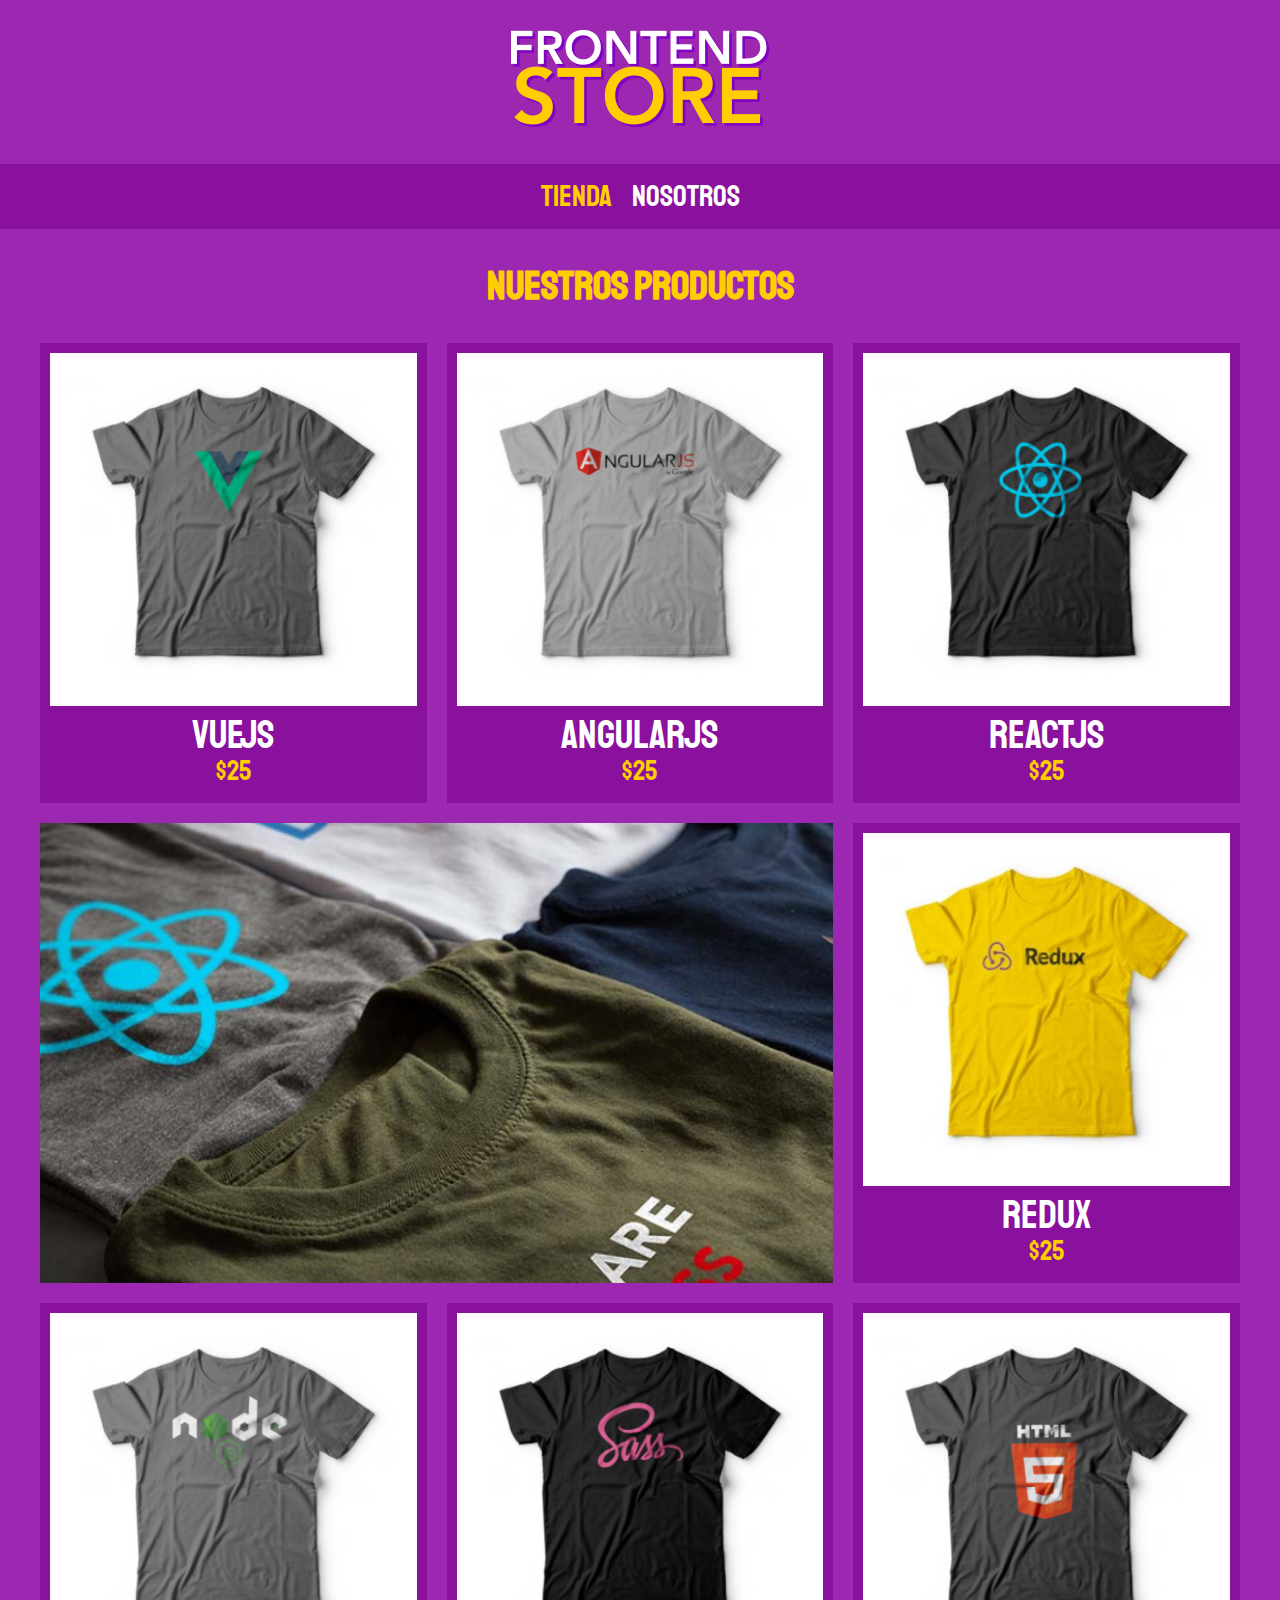
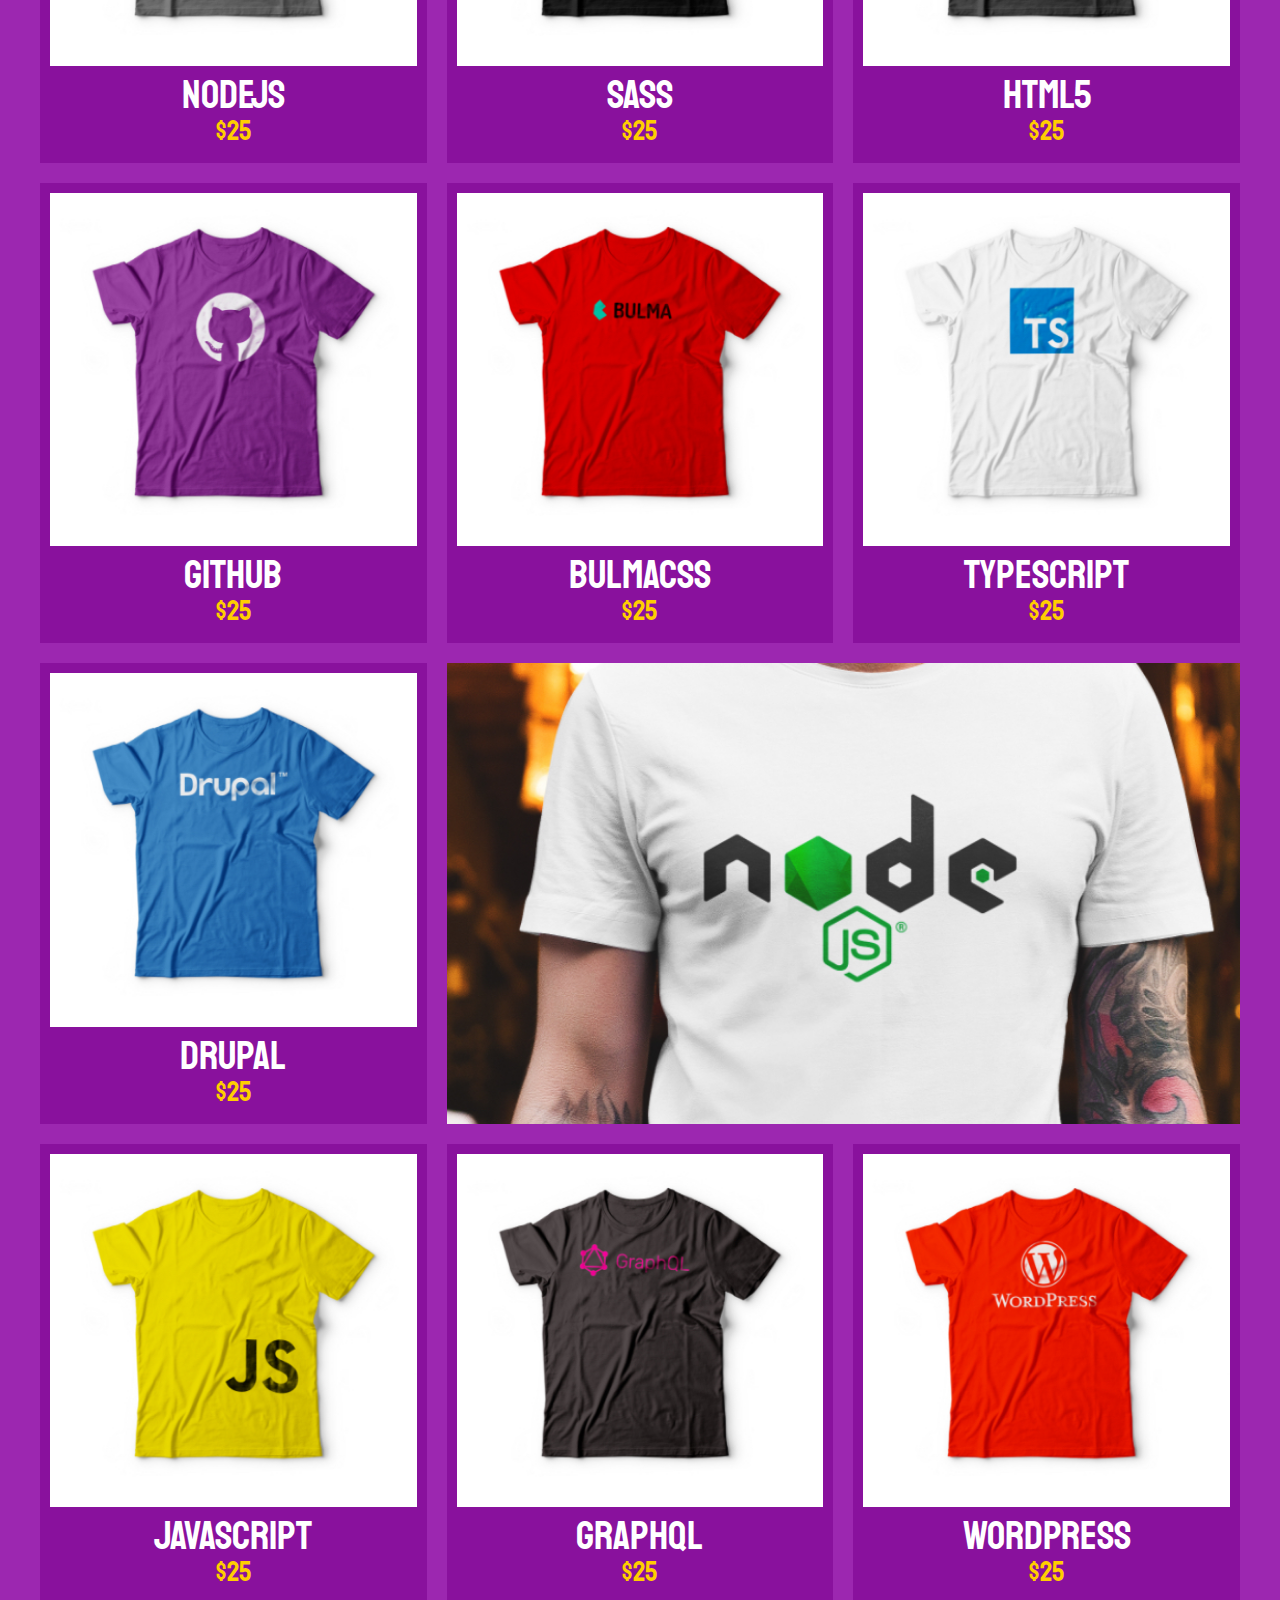
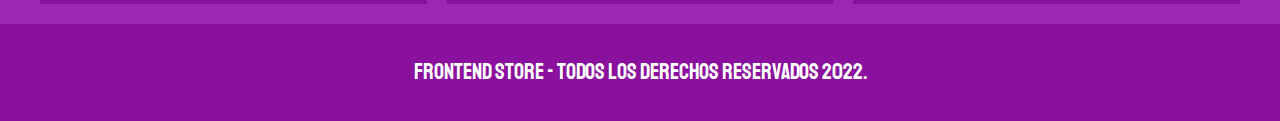
<file: index.html>
<!DOCTYPE html>
<html lang="en">
<head>
    <meta charset="UTF-8">
    <meta http-equiv="X-UA-Compatible" content="IE=edge">
    <meta name="viewport" content="width=device-width, initial-scale=1.0">
    <link rel="stylesheet" href="styles/normalice.css">
    <link rel="preconnect" href="https://fonts.googleapis.com">
    <link rel="preconnect" href="https://fonts.gstatic.com" crossorigin>
    <link href="https://fonts.googleapis.com/css2?family=Staatliches&display=swap" rel="stylesheet">
    <link rel="stylesheet" href="styles/style.css">
    <title>FronEnd Store</title>
</head>
<body>
    <header class="header">
        <a href="index.html">
            <img class="header__logo" src="img/logo.png" alt="Logotipo">
        </a>
    </header>
    <nav class="navegation">
        <a class="navegation__enlace navegation__enlace--activo" href="index.html">Tienda</a>
        <a class="navegation__enlace" href="nosotros.html">Nosotros</a>
    </nav>  
    <main>
        <div class="contenedor">
            <h1>Nuestros Productos</h1>

            <div class="grid">
                <div class="producto">
                    <a href="producto.html">
                        <img class="producto__imagen" src="img/1.jpg" alt="ImagenCamisa">
                        <div class="producto__informacion">
                            <p class="producto__nombre">VueJS</p>
                            <p class="producto__precio">$25</p>
                        </div>
                    </a>
                 </div> <!--Producto-->
                 <div class="producto">
                    <a href="producto.html">
                        <img class="producto__imagen" src="img/2.jpg" alt="ImagenCamisa">
                        <div class="producto__informacion">
                            <p class="producto__nombre">AngularJS</p>
                            <p class="producto__precio">$25</p>
                        </div>
                    </a>
                 </div> <!--Producto-->
                 <div class="producto">
                    <a href="producto.html">
                        <img class="producto__imagen" src="img/3.jpg" alt="ImagenCamisa">
                        <div class="producto__informacion">
                            <p class="producto__nombre">ReactJS</p>
                            <p class="producto__precio">$25</p>
                        </div>
                    </a>
                 </div> <!--Producto-->
                 <div class="producto">
                    <a href="producto.html">
                        <img class="producto__imagen" src="img/4.jpg" alt="ImagenCamisa">
                        <div class="producto__informacion">
                            <p class="producto__nombre">Redux</p>
                            <p class="producto__precio">$25</p>
                        </div>
                    </a>
                 </div> <!--Producto-->
                 <div class="producto">
                    <a href="producto.html">
                        <img class="producto__imagen" src="img/5.jpg" alt="ImagenCamisa">
                        <div class="producto__informacion">
                            <p class="producto__nombre">NodeJS</p>
                            <p class="producto__precio">$25</p>
                        </div>
                    </a>
                 </div> <!--Producto-->
                 <div class="producto">
                    <a href="producto.html">
                        <img class="producto__imagen" src="img/6.jpg" alt="ImagenCamisa">
                        <div class="producto__informacion">
                            <p class="producto__nombre">Sass</p>
                            <p class="producto__precio">$25</p>
                        </div>
                    </a>
                 </div> <!--Producto-->
                 <div class="producto">
                    <a href="producto.html">
                        <img class="producto__imagen" src="img/7.jpg" alt="ImagenCamisa">
                        <div class="producto__informacion">
                            <p class="producto__nombre">HTML5</p>
                            <p class="producto__precio">$25</p>
                        </div>
                    </a>
                 </div> <!--Producto-->
                 <div class="producto">
                    <a href="producto.html">
                        <img class="producto__imagen" src="img/8.jpg" alt="ImagenCamisa">
                        <div class="producto__informacion">
                            <p class="producto__nombre">GitHub</p>
                            <p class="producto__precio">$25</p>
                        </div>
                    </a>
                 </div> <!--Producto-->
                 <div class="producto">
                    <a href="producto.html">
                        <img class="producto__imagen" src="img/9.jpg" alt="ImagenCamisa">
                        <div class="producto__informacion">
                            <p class="producto__nombre">BulmaCss</p>
                            <p class="producto__precio">$25</p>
                        </div>
                    </a>
                 </div> <!--Producto-->
                 <div class="producto">
                    <a href="producto.html">
                        <img class="producto__imagen" src="img/10.jpg" alt="ImagenCamisa">
                        <div class="producto__informacion">
                            <p class="producto__nombre">TypeScript</p>
                            <p class="producto__precio">$25</p>
                        </div>
                    </a>
                 </div> <!--Producto-->
                 <div class="producto">
                    <a href="producto.html">
                        <img class="producto__imagen" src="img/11.jpg" alt="ImagenCamisa">
                        <div class="producto__informacion">
                            <p class="producto__nombre">Drupal</p>
                            <p class="producto__precio">$25</p>
                        </div>
                    </a>
                 </div> <!--Producto-->
                 <div class="producto">
                    <a href="producto.html">
                        <img class="producto__imagen" src="img/12.jpg" alt="ImagenCamisa">
                        <div class="producto__informacion">
                            <p class="producto__nombre">JavaScript</p>
                            <p class="producto__precio">$25</p>
                        </div>
                    </a>
                 </div> <!--Producto-->
                 <div class="producto">
                    <a href="producto.html">
                        <img class="producto__imagen" src="img/13.jpg" alt="ImagenCamisa">
                        <div class="producto__informacion">
                            <p class="producto__nombre">GraphQL</p>
                            <p class="producto__precio">$25</p>
                        </div>
                    </a>
                 </div> <!--Producto-->
                 <div class="producto">
                    <a href="producto.html">
                        <img class="producto__imagen" src="img/14.jpg" alt="ImagenCamisa">
                        <div class="producto__informacion">
                            <p class="producto__nombre">WordPress</p>
                            <p class="producto__precio">$25</p>
                        </div>
                    </a>
                 </div> <!--Producto-->
                 <div class="grafico grafico--camisas">
                 </div>
                 <div class="grafico grafico--node">
                </div>
            </div>
        </div>
    </main>
    <footer class="footer">
        <p class="footer__texto">FrontEnd Store -  Todos los derechos Reservados 2022.</p>
    </footer>
</body>
</html>
</file>
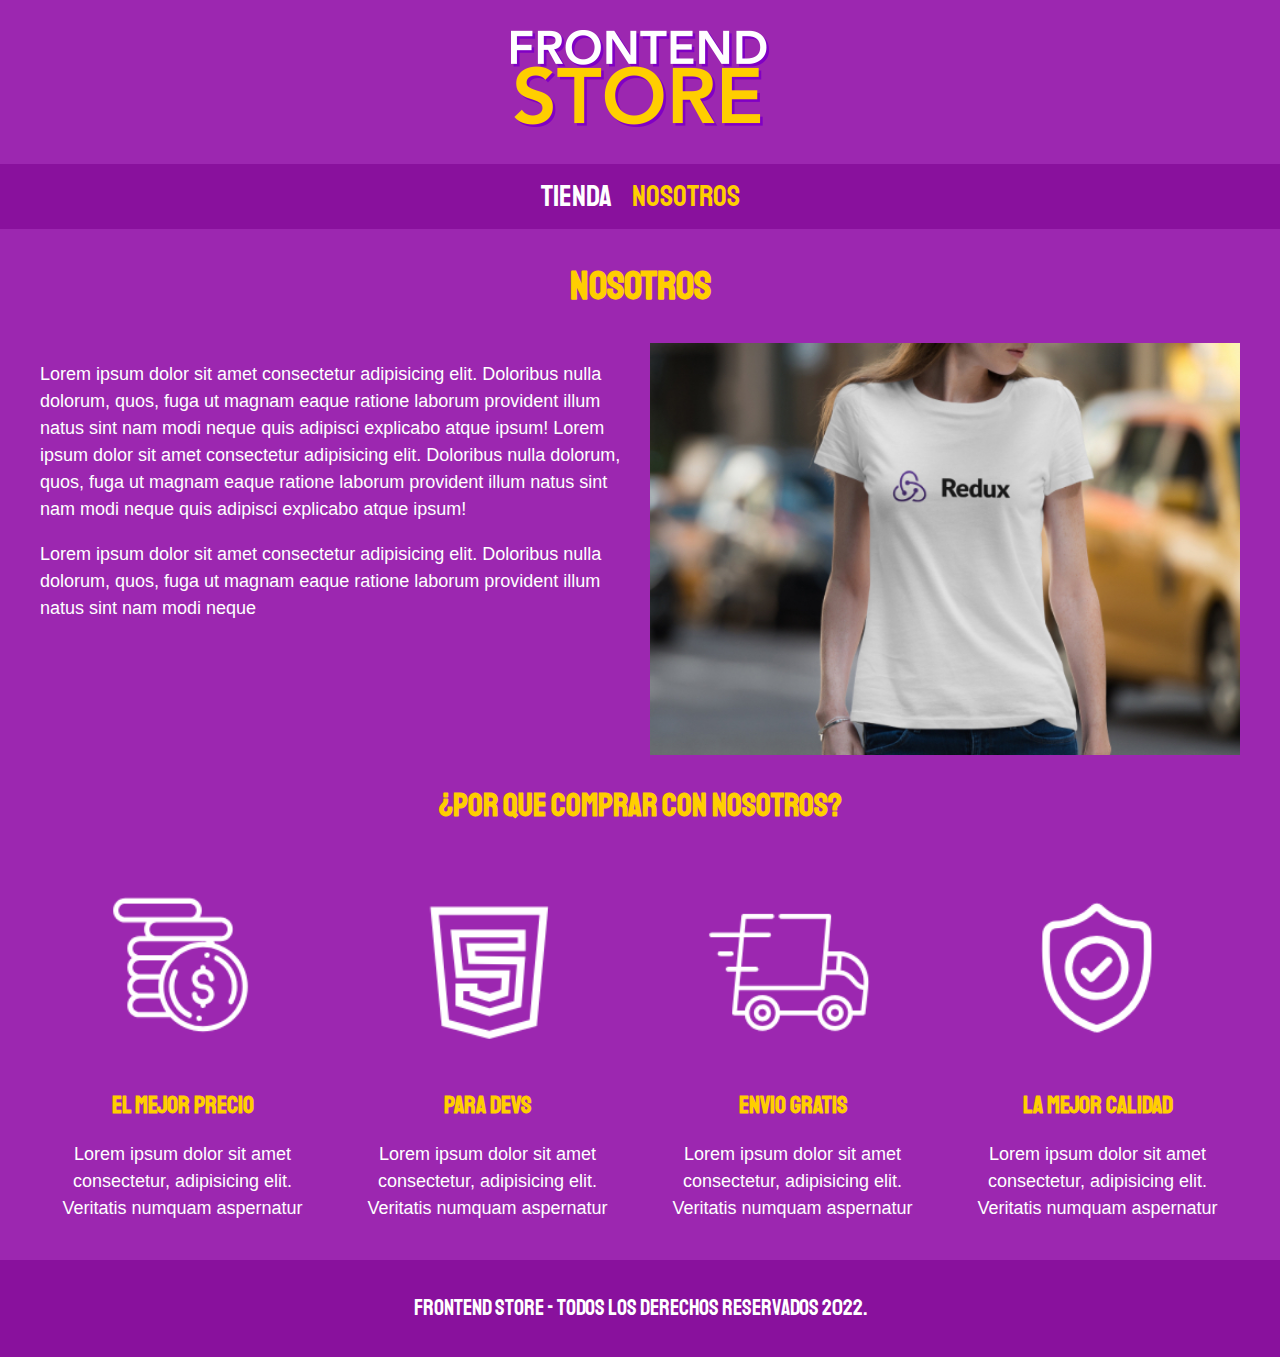
<file: nosotros.html>
<!DOCTYPE html>
<html lang="en">
<head>
    <meta charset="UTF-8">
    <meta http-equiv="X-UA-Compatible" content="IE=edge">
    <meta name="viewport" content="width=device-width, initial-scale=1.0">
    <link rel="stylesheet" href="styles/normalice.css">
    <link rel="preconnect" href="https://fonts.googleapis.com">
    <link rel="preconnect" href="https://fonts.gstatic.com" crossorigin>
    <link href="https://fonts.googleapis.com/css2?family=Staatliches&display=swap" rel="stylesheet">
    <link rel="stylesheet" href="styles/style.css">
    <title>FronEnd Store</title>
</head>
<body>
    <header class="header">
        <a href="index.html">
            <img class="header__logo" src="img/logo.png" alt="Logotipo">
        </a>
    </header>
    <nav class="navegation">
        <a class="navegation__enlace" href="index.html">Tienda</a>
        <a class="navegation__enlace navegation__enlace--activo" href="nosotros.html">Nosotros</a>
    </nav>  
    <main>
        <div class="contenedor">
            <h1>Nosotros</h1>
            <div class="nosotros">
                <div class="nosotros__contenido">
                    <p>Lorem ipsum dolor sit amet consectetur adipisicing elit. Doloribus nulla dolorum, quos, fuga ut magnam eaque ratione laborum provident illum natus sint nam modi neque quis adipisci explicabo atque ipsum! Lorem ipsum dolor sit amet consectetur adipisicing elit. Doloribus nulla dolorum, quos, fuga ut magnam eaque ratione laborum provident illum natus sint nam modi neque quis adipisci explicabo atque ipsum!</p>
                    <p>Lorem ipsum dolor sit amet consectetur adipisicing elit. Doloribus nulla dolorum, quos, fuga ut magnam eaque ratione laborum provident illum natus sint nam modi neque</p>
                </div>
                <img class="nosotros__imagen" src="img/nosotros.jpg" alt="Nosotros">
            </div>
        </div>
    </main>
    <section class="contenedor comprar">
        <h2 class="comprar__titulo">¿Por que Comprar con nosotros?</h2>
        <div class="bloques">
            <div class="bloque">
                <img class="bloque__imagen" src="img/icono_1.png" alt="Por que comprar">
                <h3 class="bloque__titulo">El mejor Precio</h3>
                <p>Lorem ipsum dolor sit amet consectetur, adipisicing elit. Veritatis numquam aspernatur</p>
            </div> <!-- Bloque-->
            <div class="bloque">
                <img class="bloque__imagen" src="img/icono_2.png" alt="Para Devs">
                <h3 class="bloque__titulo">Para Devs</h3>
                <p>Lorem ipsum dolor sit amet consectetur, adipisicing elit. Veritatis numquam aspernatur</p>
            </div> <!-- Bloque-->
            <div class="bloque">
                <img class="bloque__imagen" src="img/icono_3.png" alt="Envio Gratis">
                <h3 class="bloque__titulo">Envio Gratis</h3>
                <p>Lorem ipsum dolor sit amet consectetur, adipisicing elit. Veritatis numquam aspernatur</p>
            </div> <!-- Bloque-->
            <div class="bloque">
                <img class="bloque__imagen" src="img/icono_4.png" alt="La mejor calidad">
                <h3 class="bloque__titulo">La mejor calidad</h3>
                <p>Lorem ipsum dolor sit amet consectetur, adipisicing elit. Veritatis numquam aspernatur</p>
            </div> <!-- Bloque-->
        </div><!-- Bloques-->
    </section>
    <footer class="footer">
        <p class="footer__texto">FrontEnd Store -  Todos los derechos Reservados 2022.</p>
    </footer>
</body>
</html>
</file>
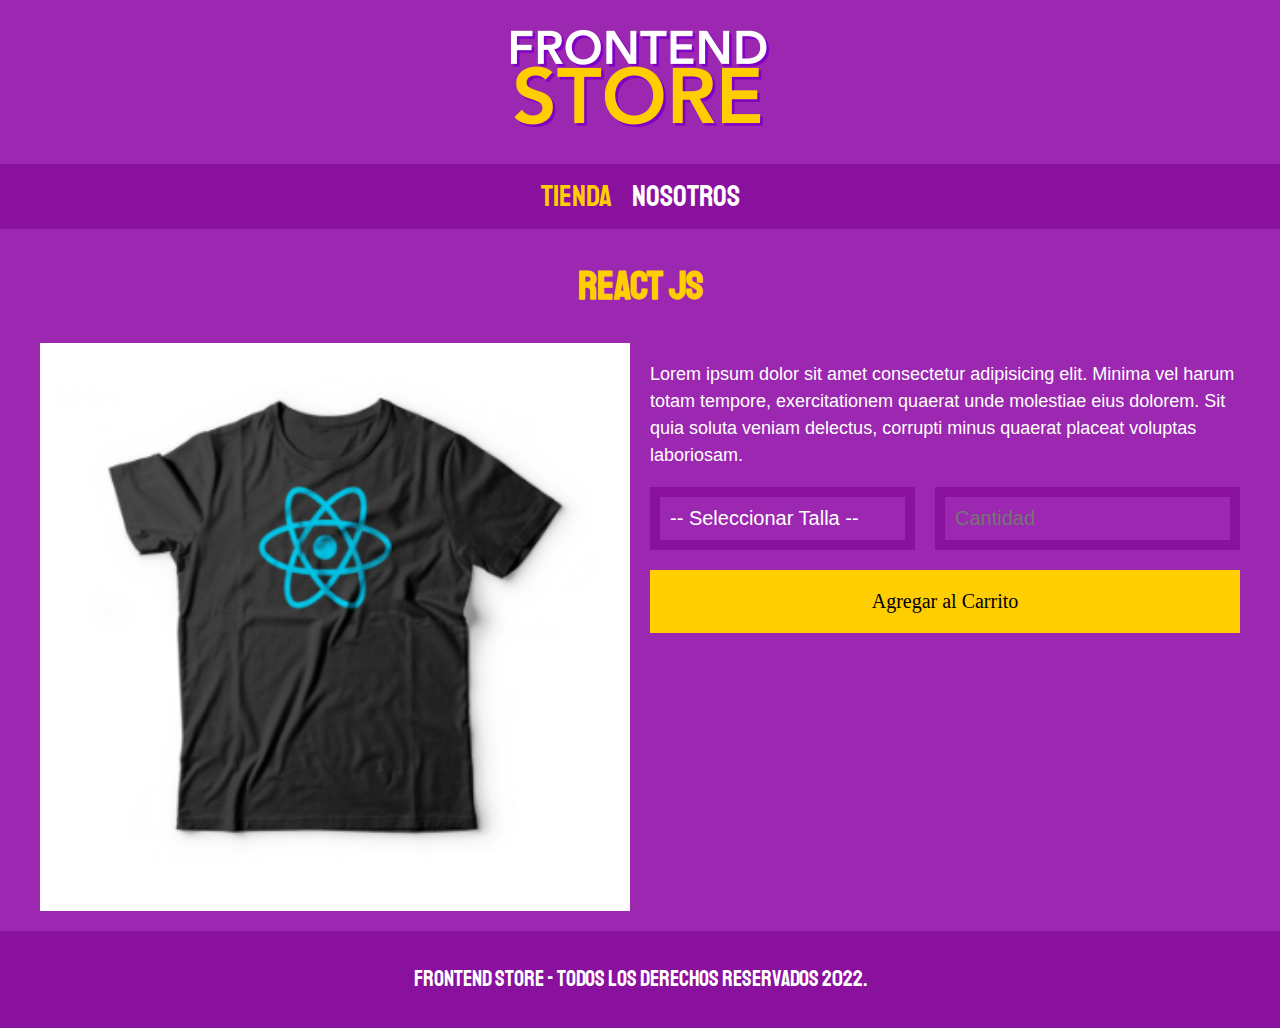
<file: producto.html>
<!DOCTYPE html>
<html lang="en">
<head>
    <meta charset="UTF-8">
    <meta http-equiv="X-UA-Compatible" content="IE=edge">
    <meta name="viewport" content="width=device-width, initial-scale=1.0">
    <link rel="stylesheet" href="styles/normalice.css">
    <link rel="preconnect" href="https://fonts.googleapis.com">
    <link rel="preconnect" href="https://fonts.gstatic.com" crossorigin>
    <link href="https://fonts.googleapis.com/css2?family=Staatliches&display=swap" rel="stylesheet">
    <link rel="stylesheet" href="styles/style.css">
    <title>FronEnd Store</title>
</head>
<body>
    <header class="header">
        <a href="index.html">
            <img class="header__logo" src="img/logo.png" alt="Logotipo">
        </a>
    </header>
    <nav class="navegation">
        <a class="navegation__enlace navegation__enlace--activo" href="index.html">Tienda</a>
        <a class="navegation__enlace" href="nosotros.html">Nosotros</a>
    </nav>  
    <main>
        <div class="contenedor">
            <h1>React JS</h1>

            <div class="camisa">
                <img class="camisa__imagen" src="img/3.jpg" alt="ReactJS">
                <div class="camisa__contenido">
                    <p>Lorem ipsum dolor sit amet consectetur adipisicing elit. Minima vel harum totam tempore, exercitationem quaerat unde molestiae eius dolorem. Sit quia soluta veniam delectus, corrupti minus quaerat placeat voluptas laboriosam.</p>
                    <form class="formulario">
                        <select class="formulario__campo">
                            <option selected disabled>-- Seleccionar Talla --</option>
                            <option>Chica</option>
                            <option>Mediana</option>
                            <option>Grande</option>
                        </select>
                        <input class="formulario__campo" type="number" placeholder="Cantidad" min="1">
                        <input class="formulario__submit" type="submit" value="Agregar al Carrito">
                    </form>
                </div>
            </div>
        </div>
    </main>
    <footer class="footer">
        <p class="footer__texto">FrontEnd Store -  Todos los derechos Reservados 2022.</p>
    </footer>
</body>
</html>
</file>
<file: styles/style.css>
:root{
    --primario : #9c27b0;
    --primariooscuro: #89119d;
    --secundario: #ffce00;
    --secundariooscuro: rgb(233,287,2);
    --blanco: #fff;
    --negro:#000;

    --fuenteprincipal:'Staatliches', cursive;
}
html{
    box-sizing: border-box;
    font-size: 62.5%;
}
*, *:before , *::after {
    box-sizing: inherit;
    font-size: 16px;
}
/* GLOBALES */
body{
    background-color: var(--primario);
    font-size: 1.6rem;
    line-height: 1.5;
}
p{
    font-size: 1.8rem;
    font-family: Arial, Helvetica, sans-serif;
    color: var(--blanco);
}
a {
    text-decoration: none;
}
img{
    width: 100%;
}
h1,h2,h3{
    text-align: center;
    color: var(--secundario);
    font-family: var(--fuenteprincipal);
}
h1{
    font-size: 4rem;
}
h2{
    font-size: 3.2rem;
}
h3{
    font-size: 2.4rem;
}
.contenedor{
    max-width: 120rem;
    margin: 0 auto;
}
/* Header */
.header{
    display: flex;
    justify-content: center;
}
.header__logo{
    margin: 3rem 0;
}
/* Footer */
.footer{
    background-color: var(--primariooscuro);
    padding: 1rem 0;
    margin-top: 2rem;
}
.footer__texto{
    text-align: center;
    font-family: var(--fuenteprincipal);
    font-size: 2.2rem;
}
/* Navigation */
.navegation{
    background-color: var(--primariooscuro);
    padding: 1rem 0;
    display: flex;
    justify-content:center;
    gap: 2rem; /*Separacion forma nueva*/
}
.navegation__enlace{
    font-family: var(--fuenteprincipal);
    color: var(--blanco);
    font-size: 3rem;
    /* margin-right: 2rem; */
}
.navegation__enlace:last-of-type {
    margin-right: 0;
}
.navegation__enlace--activo,
.navegation__enlace:hover{
    color: var(--secundario);
}
/* Grid */
.grid{
    display: grid;
    grid-template-columns: repeat(2, 1fr);
    gap: 2rem;
}
@media (min-width:768px){
    .grid{
        grid-template-columns: repeat(3, 1fr);
    }
}
/* Producto */
.producto{
    background-color: var(--primariooscuro);
    padding: 1rem;
}
.producto__imagen{
    /* width: 100%; */
}
.producto__informacion{

}
.producto__nombre{
    font-size: 4rem;
}
.producto__precio{
    font-size: 2.8rem;
    color: var(--secundario);
}
.producto__nombre,
.producto__precio{
    font-family: var(--fuenteprincipal);
    margin: 1rem 0;
    text-align: center;
    line-height: 2.5rem;
}
/* Graficos */
.grafico{
    min-height: 30rem;
    background-repeat: no-repeat;
    background-size: cover;
    grid-column: 1 / 3;
}
.grafico--camisas{
    grid-row: 2 / 3; 
    background-image: url(../img/grafico1.jpg);
}
.grafico--node{
    background-image: url(../img/grafico2.jpg);
    grid-row: 8 / 9;
}
@media (min-width: 768px) {
    .grafico--node{
        grid-row: 5 / 6;
        grid-column: 2 / 4;
    } 
}
/* Nosotros */
.nosotros{
    display: grid;
    grid-template-rows: repeat(2, auto);
}
@media (min-width: 768px) {
    .nosotros{
        grid-template-columns: repeat(2 , 1fr);
        column-gap: 2rem;
    }
}
.nosotros__contenido{

}
.nosotros__imagen{
    grid-row: 1 / 2;
    width: 100%;
}
@media (min-width: 768px) {
    .nosotros__imagen{
        grid-column: 2 / 3;
    }
}
/* Bloques */
.bloques{
    display: grid;
    grid-template-columns: repeat(2,1fr);
    gap: 2rem;
}
@media (min-width:768px ) {
    .bloques{
        grid-template-columns: repeat(4,1fr);
    }
}
.bloque{
    text-align: center;
}
.bloque__titulo{
    margin: 0;
}
/* Pagina del Produco */
@media (min-width: 768px) {
    .camisa{
        display: grid;
        grid-template-columns: repeat(2 ,1fr);
        column-gap: 2rem;
    }
}
.formulario{
    display: grid;
    grid-template-columns: repeat(2,1fr);
    gap: 2rem;
}
.formulario__campo{
    border: 1rem solid var(--primariooscuro);
    background-color: transparent;
    color: var(--blanco);
    font-size: 2rem;
    font-family: Arial, Helvetica, sans-serif;
    padding: 1rem;
    appearance: none;
}
.formulario__submit{
    background-color: var(--secundario);
    border: none;
    font-size: 2rem;
    font-family: var(--fuentePrincipal);
    padding: 2rem;
    transition: background-color .3s ease;
    grid-column: 1 / 3;
}
.formulario__submit:hover{
    cursor: pointer;
    background-color: var(--secundariooscuro);
}
</file>
<file: styles/normalice.css>
/*! normalize.css v8.0.1 | MIT License | github.com/necolas/normalize.css */

/* Document
   ========================================================================== */

/**
 * 1. Correct the line height in all browsers.
 * 2. Prevent adjustments of font size after orientation changes in iOS.
 */

 html {
    line-height: 1.15; /* 1 */
    -webkit-text-size-adjust: 100%; /* 2 */
  }
  
  /* Sections
     ========================================================================== */
  
  /**
   * Remove the margin in all browsers.
   */
  
  body {
    margin: 0;
  }
  
  /**
   * Render the `main` element consistently in IE.
   */
  
  main {
    display: block;
  }
  
  /**
   * Correct the font size and margin on `h1` elements within `section` and
   * `article` contexts in Chrome, Firefox, and Safari.
   */
  
  h1 {
    font-size: 2em;
    margin: 0.67em 0;
  }
  
  /* Grouping content
     ========================================================================== */
  
  /**
   * 1. Add the correct box sizing in Firefox.
   * 2. Show the overflow in Edge and IE.
   */
  
  hr {
    box-sizing: content-box; /* 1 */
    height: 0; /* 1 */
    overflow: visible; /* 2 */
  }
  
  /**
   * 1. Correct the inheritance and scaling of font size in all browsers.
   * 2. Correct the odd `em` font sizing in all browsers.
   */
  
  pre {
    font-family: monospace, monospace; /* 1 */
    font-size: 1em; /* 2 */
  }
  
  /* Text-level semantics
     ========================================================================== */
  
  /**
   * Remove the gray background on active links in IE 10.
   */
  
  a {
    background-color: transparent;
  }
  
  /**
   * 1. Remove the bottom border in Chrome 57-
   * 2. Add the correct text decoration in Chrome, Edge, IE, Opera, and Safari.
   */
  
  abbr[title] {
    border-bottom: none; /* 1 */
    text-decoration: underline; /* 2 */
    text-decoration: underline dotted; /* 2 */
  }
  
  /**
   * Add the correct font weight in Chrome, Edge, and Safari.
   */
  
  b,
  strong {
    font-weight: bolder;
  }
  
  /**
   * 1. Correct the inheritance and scaling of font size in all browsers.
   * 2. Correct the odd `em` font sizing in all browsers.
   */
  
  code,
  kbd,
  samp {
    font-family: monospace, monospace; /* 1 */
    font-size: 1em; /* 2 */
  }
  
  /**
   * Add the correct font size in all browsers.
   */
  
  small {
    font-size: 80%;
  }
  
  /**
   * Prevent `sub` and `sup` elements from affecting the line height in
   * all browsers.
   */
  
  sub,
  sup {
    font-size: 75%;
    line-height: 0;
    position: relative;
    vertical-align: baseline;
  }
  
  sub {
    bottom: -0.25em;
  }
  
  sup {
    top: -0.5em;
  }
  
  /* Embedded content
     ========================================================================== */
  
  /**
   * Remove the border on images inside links in IE 10.
   */
  
  img {
    border-style: none;
  }
  
  /* Forms
     ========================================================================== */
  
  /**
   * 1. Change the font styles in all browsers.
   * 2. Remove the margin in Firefox and Safari.
   */
  
  button,
  input,
  optgroup,
  select,
  textarea {
    font-family: inherit; /* 1 */
    font-size: 100%; /* 1 */
    line-height: 1.15; /* 1 */
    margin: 0; /* 2 */
  }
  
  /**
   * Show the overflow in IE.
   * 1. Show the overflow in Edge.
   */
  
  button,
  input { /* 1 */
    overflow: visible;
  }
  
  /**
   * Remove the inheritance of text transform in Edge, Firefox, and IE.
   * 1. Remove the inheritance of text transform in Firefox.
   */
  
  button,
  select { /* 1 */
    text-transform: none;
  }
  
  /**
   * Correct the inability to style clickable types in iOS and Safari.
   */
  
  button,
  [type="button"],
  [type="reset"],
  [type="submit"] {
    -webkit-appearance: button;
  }
  
  /**
   * Remove the inner border and padding in Firefox.
   */
  
  button::-moz-focus-inner,
  [type="button"]::-moz-focus-inner,
  [type="reset"]::-moz-focus-inner,
  [type="submit"]::-moz-focus-inner {
    border-style: none;
    padding: 0;
  }
  
  /**
   * Restore the focus styles unset by the previous rule.
   */
  
  button:-moz-focusring,
  [type="button"]:-moz-focusring,
  [type="reset"]:-moz-focusring,
  [type="submit"]:-moz-focusring {
    outline: 1px dotted ButtonText;
  }
  
  /**
   * Correct the padding in Firefox.
   */
  
  fieldset {
    padding: 0.35em 0.75em 0.625em;
  }
  
  /**
   * 1. Correct the text wrapping in Edge and IE.
   * 2. Correct the color inheritance from `fieldset` elements in IE.
   * 3. Remove the padding so developers are not caught out when they zero out
   *    `fieldset` elements in all browsers.
   */
  
  legend {
    box-sizing: border-box; /* 1 */
    color: inherit; /* 2 */
    display: table; /* 1 */
    max-width: 100%; /* 1 */
    padding: 0; /* 3 */
    white-space: normal; /* 1 */
  }
  
  /**
   * Add the correct vertical alignment in Chrome, Firefox, and Opera.
   */
  
  progress {
    vertical-align: baseline;
  }
  
  /**
   * Remove the default vertical scrollbar in IE 10+.
   */
  
  textarea {
    overflow: auto;
  }
  
  /**
   * 1. Add the correct box sizing in IE 10.
   * 2. Remove the padding in IE 10.
   */
  
  [type="checkbox"],
  [type="radio"] {
    box-sizing: border-box; /* 1 */
    padding: 0; /* 2 */
  }
  
  /**
   * Correct the cursor style of increment and decrement buttons in Chrome.
   */
  
  [type="number"]::-webkit-inner-spin-button,
  [type="number"]::-webkit-outer-spin-button {
    height: auto;
  }
  
  /**
   * 1. Correct the odd appearance in Chrome and Safari.
   * 2. Correct the outline style in Safari.
   */
  
  [type="search"] {
    -webkit-appearance: textfield; /* 1 */
    outline-offset: -2px; /* 2 */
  }
  
  /**
   * Remove the inner padding in Chrome and Safari on macOS.
   */
  
  [type="search"]::-webkit-search-decoration {
    -webkit-appearance: none;
  }
  
  /**
   * 1. Correct the inability to style clickable types in iOS and Safari.
   * 2. Change font properties to `inherit` in Safari.
   */
  
  ::-webkit-file-upload-button {
    -webkit-appearance: button; /* 1 */
    font: inherit; /* 2 */
  }
  
  /* Interactive
     ========================================================================== */
  
  /*
   * Add the correct display in Edge, IE 10+, and Firefox.
   */
  
  details {
    display: block;
  }
  
  /*
   * Add the correct display in all browsers.
   */
  
  summary {
    display: list-item;
  }
  
  /* Misc
     ========================================================================== */
  
  /**
   * Add the correct display in IE 10+.
   */
  
  template {
    display: none;
  }
  
  /**
   * Add the correct display in IE 10.
   */
  
  [hidden] {
    display: none;
  }
</file>
